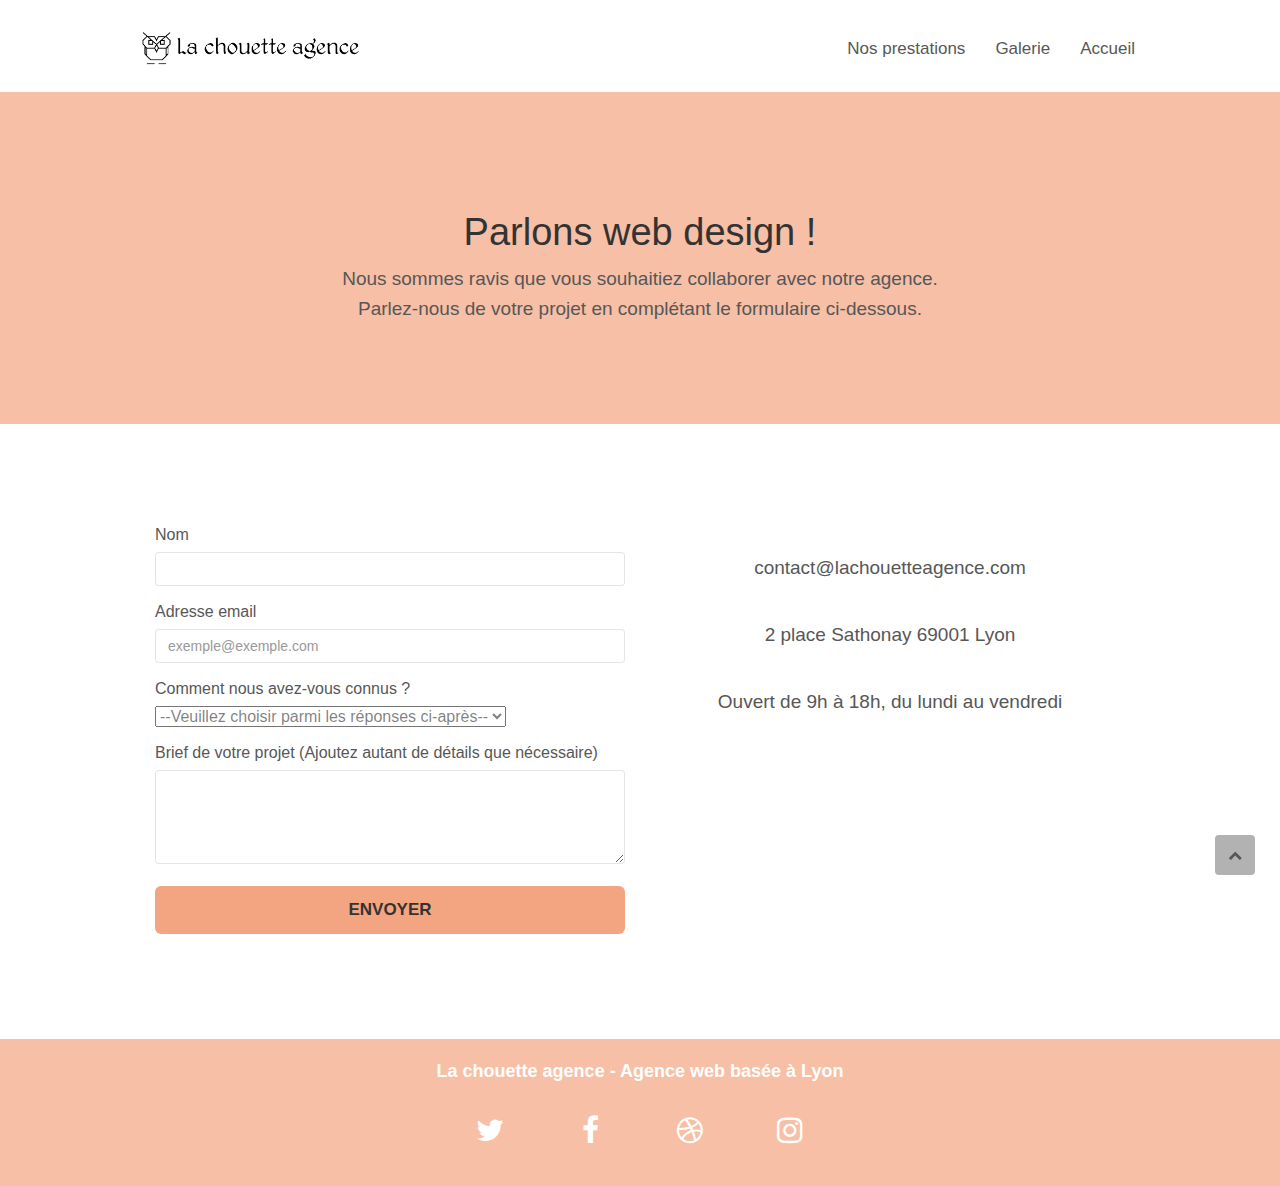
<file: contact.html>
<!DOCTYPE html>
<!-- définir une langue -->
<html lang="fr">
  <head>
    <meta charset="utf-8" />
    <!-- <meta name="keywords" content=""> -->
    <!-- la balise <meta name="keywords est oboslète." -->

    <meta name="description" content="La chouette agence, entreprise de web design basée à Lyon.Contactez-nous à l'aide du formulaire ci-dessous."/>
    <meta name="viewport" content="width=device-width, initial-scale=1.0, viewport-fit=cover"/>

    <link rel="shortcut icon" type="image/png" href="favicon.jpg" />
    <link rel="stylesheet" type="text/css" href="./css/bootstrap.min.css" />
    <link rel="stylesheet" type="text/css" href="./css/font-awesome.min.css" />
    <link rel="stylesheet" type="text/css" href="./css/et-line.min.css" />
    <link rel="stylesheet" type="text/css" href="style.min.css" />
    
   <!-- Indexation moteurs de recherche -->
   <meta name="robots" content="index, follow">

       <!-- Balise canonique -->
       <link rel="canonical" href="#">

   <!-- Twitter Cards data -->
   <meta name="twitter:card" content="summary" />
   <meta name="twitter:title" content="La chouette agence | Entreprise de webdesign à Lyon"/>
   <meta name="twitter:description" content="Contactez la chouette agence, entreprise de webdesign à Lyon"/>
   <meta name="twitter:image" content="https://raw.githubusercontent.com/fvnny-code/CodeccoFanny_4_21072021/main/img/la-chouette-agence.png">
   <meta name="twitter:image:alt" content="Logo de La chouette agence.">
   <meta name="twitter:site" content="@Lachouetteagence">
   <!-- Twitter Cards END-->
   <!-- Open Graph data -->
   <meta property="og:type" content="website" />
   <meta property="og:title" content="La chouette agence | Entreprise de webdesign à Lyon"/>
   <meta property="og:description" content="Contactez la chouette agence, entreprise de webdesign à Lyon"/>
   <meta property="og:url" content="insert GitHub page url"/>
   <meta property="og:image" content="https://raw.githubusercontent.com/fvnny-code/CodeccoFanny_4_21072021/main/img/la-chouette-agence.png"/>
  <!-- Open Graph END -->

    <!-- Titre contenant mot-clé -->
    <title>Contact - La Chouette agence - Entreprise de webdesign, Lyon</title>

    <!-- Analytics -->
    <!-- afin d'assurer le suivi d'audience et de performance du site, 
		nous recommandons d'installer un code de suivi Google Analytics -->
    <!-- Analytics END -->
     <!-- javascript defer -->
     <script nonce="${NONCE}" defer src="./js/jquery-2.1.0.min.js"></script>
     <script nonce="${NONCE}" defer src="./js/bootstrap.min.js"></script>
     <script nonce="${NONCE}" defer src="./js/blocs.min.js"></script>
     <script nonce="${NONCE}" defer src="./js/jqBootstrapValidation.min.js"></script>
     <script nonce="${NONCE}" defer src="./js/formHandler.js"></script>
     <!-- javascript END -->
  
  </head>

  <body>
    <!-- Principal conteneur -->
    <main class="page-container">
      <!-- bloc-0 -->
      <header id="bloc-0" class="bloc bgc-white l-bloc">
        <div class="container bloc-sm">
          <nav aria-label="menu" class="navbar row">
            <div class="navbar-header">
              <a class="navbar-brand" href="index.html" title="Retour à la page d'accueil">
                <img src="img/Logo-la-chouette-agence.png" alt="Logo de La Chouette agence" height="40"/>
              </a>
              <button aria-controls="nav-toggle" id="nav-toggle" class="ui-navbar-toggle navbar-toggle" type="button" data-toggle="collapse" data-target=".navbar-1">
                <span class="sr-only">Toggle navigation</span>
                <span class="icon-bar"></span>
                <span class="icon-bar"></span>
                <span class="icon-bar"></span>
              </button>
            </div>
            <div class="collapse navbar-collapse navbar-1 special-dropdown-nav">
              <ul class="site-navigation nav navbar-nav">
                <li><a href="index.html#bloc-2-services" title="services">Nos prestations</a></li>
                <li><a href="index.html#bloc-4-portfolio" title="Porfolio">Galerie</a></li>
                <li><a href="index.html" title="home">Accueil</a></li>
              </ul>
            </div>
          </nav>
        </div>
      </header>
      <!-- bloc-0 END -->

      <!-- bloc-6 -->
      <section id="bloc-6" class="bloc bg-repeat bgc-atomic-tangerine texture-paper">
        <!-- modifier les contrastes -->
        <div class="container bloc-lg">
          <div class="row">
            <div class="col-sm-12">
              <h1 class="text-center hero-bloc-text">
                Parlons web design !
              </h1>
              <p class="text-center tight-width-whitespace">
                Nous sommes ravis que vous souhaitiez collaborer avec notre
                agence.<br />
                Parlez-nous de votre projet en complétant le formulaire
                ci-dessous.
              </p>
            </div>
          </div>
        </div>
      </section>
      <!-- bloc-6 END -->

      <!-- bloc-7 -->
      <div id="bloc-7" class="bloc bgc-white l-bloc">
        <div class="container bloc-lg">
          <div class="row">
            <div class="col-sm-12">
              <div class="col-sm-6">
                <form aria-label="formulaire" id="form_1" method="post" success-msg="Votre message a été envoyé." fail-msg="Désolé, il semble notre serveur de messagerie ne répond pas.">
                  <div class="form-group">
                    <label for="name"> Nom </label>
                    <input id="name" class="form-control" name="name" type="text" aria-label="renseignez votre nom ici"/>
                  </div>
                  <div class="form-group">
                    <label for="email"> Adresse email </label>
                    <input id="email" class="form-control" name="email" type="email" placeholder="exemple@exemple.com" aria-label="renseignez votre email ici" required/>
                  </div>
                  <div class="form-group">
                    <label for="choice-info">Comment nous avez-vous connus ?</label>
                    <select id="choice-info" name="info" aria-label="sélectionnez parmi les options ci-après">
                      <option value="">--Veuillez choisir parmi les réponses ci-après--</option>
                      <option value="recommandation">Bouche à oreille</option>
                      <option value="web">Internet</option>
                      <option value="social-media">Réseaux sociaux</option>
                      <option value="other">Autre</option>
                    </select>
                  </div>
                  <div class="form-group">
                    <label for="message">Brief de votre projet (Ajoutez autant de détails que nécessaire)<br>
                    </label>
                    <textarea aria-label="renseignez les détail de votre projet" id="message" class="form-control" name="message" rows="4" cols="50" required> 
                    </textarea>
                  </div>
                  <button aria-label="envoi du formulaire" class="bloc-button btn btn-lg btn-block cta-hero btn-atomic-tangerine" type="submit">Envoyer</button>
                </form>
              </div>
              <div class="col-sm-6">
                <!-- fiche contact et accès -->
                <p class="link">
                  <a aria-label="lien d'envoi de mail" href="mailto:contact@lachouetteagence.com">contact@lachouetteagence.com</a>
                  </p>
                  <p class="link">
                    <a aria-label="lien google maps" href="https://www.google.com/maps/place/2+Place+Sathonay,+69001+Lyon/@45.7695241,4.8279786,17z/data=!3m1!4b1!4m5!3m4!1s0x47f4eb020f3664e9:0x13e3d71752922c1f!8m2!3d45.7695241!4d4.8301673" rel="noopener noreferrer" target="-blank">2 place Sathonay 69001 Lyon</a>    
                </p>
                <p class="horaires">Ouvert de 9h à 18h, du lundi au vendredi</p>
                
              </div>
            </div>
          </div>
        </div>
      </div>
      <!-- bloc-7 END -->

      <!-- ScrollToTop Button -->
      <a class="bloc-button btn btn-d scrollToTop" onclick="scrollToTarget('1')">
        <span class="fa fa-chevron-up"></span>
      </a>
      <!-- ScrollToTop Button END-->

      <!-- Footer - bloc-8 -->
      <footer id="bloc-8" class="bloc bgc-atomic-tangerine d-bloc">
        <div class="container bloc-sm">
          <div class="row">
            <div class="col-sm-12">
              <p class="text-center white">
                La chouette agence - Agence web basée à Lyon
              </p>
              <!-- changement col-sm-3 en col-xs-3 pour conserver alignement horizontal sur formats mobile -->
              <div class="row row-no-gutters social">
                <div class="col-xs-3">
                  <div class="text-center">
                    <a aria-label="twitter" class="social" href="https://twitter.com" rel="noopener noreferrer" target="_blank" ><span class="fa fa-twitter icon-md tc-white"></span></a>
                  </div>
                </div>
                <div class="col-xs-3">
                  <div class="text-center">
                    <a aria-label="facebook" class="social" href="https://www.facebook.com/" rel="noopener noreferrer"
                    target="_blank" ><span class="fa fa-facebook icon-md tc-white"></span></a>
                  </div>
                </div>
                <div class="col-xs-3">
                  <div class="text-center">
                    <a aria-label="dribbble" class="social" href="https://dribbble.com" rel="noopener noreferrer" target="_blank" ><span class="fa fa-dribbble icon-md tc-white"></span>
                    </a>
                  </div>
                </div>
                <div class="col-xs-3">
                  <div class="text-center">
                    <a aria-label="instagram" class="social" href="https://www.instagram.com/" rel="noopener noreferrer" target="_blank" ><span class="fa fa-instagram icon-md tc-white"></span></a>
                  </div>
                </div>
              </div>
            </div>
          </div>
        </div>
      </footer>
      <!-- Footer - bloc-8 END -->
    </main>
    <!-- Principal conteneur END -->

  </body>
</html>
</file>
<file: style.min.css>
*{box-sizing:border-box;scroll-behavior:smooth}body{margin:0;padding:0;background:#fff;overflow-x:hidden;-webkit-font-smoothing:antialiased;-moz-osx-font-smoothing:grayscale}img{width:100%}a,button{transition:all .3s ease-in-out;outline:0!important}a:hover{text-decoration:none;cursor:pointer}#page-loading-blocs-notifaction{position:fixed;top:0;bottom:0;width:100%;z-index:100000;background:#fff url(img/pageload-spinner.gif) no-repeat center center}.bloc{width:100%;clear:both;background:50% 50% no-repeat;padding:0 50px;-webkit-background-size:cover;-moz-background-size:cover;-o-background-size:cover;background-size:cover;position:relative}.bloc .container{padding-left:0;padding-right:0}.bloc-lg{padding:100px 50px}.bloc-md{padding:50px}.bloc-sm{padding:20px 50px}.bg-b-edge,.bg-bl-edge,.bg-br-edge,.bg-center,.bg-l-edge,.bg-r-edge,.bg-repeat,.bg-t-edge,.bg-tl-edge,.bg-tr-edge{-webkit-background-size:auto!important;-moz-background-size:auto!important;-o-background-size:auto!important;background-size:auto!important}.bg-repeat{background:repeat}.bg-t-edge{background:top no-repeat}.bloc-bg-texture::before{content:"";background-size:2px 2px;position:absolute;top:0;bottom:0;left:0;right:0}.texture-paper::before{background:url(img/texture-paper.png);background-size:280px 280px;opacity:.5}.b-parallax{background-attachment:fixed}.d-bloc{color:rgba(255,255,255,.7)}.d-bloc button:hover{color:rgba(255,255,255,.9)}.d-bloc .icon-round,.d-bloc .icon-rounded,.d-bloc .icon-semi-rounded-a,.d-bloc .icon-semi-rounded-b,.d-bloc .icon-square{border-color:rgba(255,255,255,.9)}.d-bloc .divider-h span{border-color:rgba(255,255,255,.2)}.d-bloc .a-btn,.d-bloc .navbar a,.d-bloc .navbar-brand,.d-bloc a .icon-lg,.d-bloc a .icon-md,.d-bloc a .icon-sm,.d-bloc a .icon-xl,.d-bloc h1 a,.d-bloc h2 a,.d-bloc h3 a,.d-bloc h4 a,.d-bloc h5 a,.d-bloc h6 a,.d-bloc p a{color:rgba(255,255,255,.6)}.d-bloc .a-btn:hover,.d-bloc .navbar a:hover,.d-bloc .navbar-brand:hover,.d-bloc a:hover .icon-lg,.d-bloc a:hover .icon-md,.d-bloc a:hover .icon-sm,.d-bloc a:hover .icon-xl,.d-bloc h1 a:hover,.d-bloc h2 a:hover,.d-bloc h3 a:hover,.d-bloc h4 a:hover,.d-bloc h5 a:hover,.d-bloc h6 a:hover,.d-bloc p a:hover{color:rgba(255,255,255,1)}.d-bloc .navbar-toggle .icon-bar{background:rgba(255,255,255,1)}.d-bloc .btn-wire,.d-bloc .btn-wire:hover{color:rgba(255,255,255,1);border-color:rgba(255,255,255,1)}.d-bloc .panel{color:rgba(0,0,0,.5)}.d-bloc .panel button:hover{color:rgba(0,0,0,.7)}.d-bloc .panel icon{border-color:rgba(0,0,0,.7)}.d-bloc .panel .divider-h span{border-color:rgba(0,0,0,.1)}.d-bloc .panel .a-btn{color:rgba(0,0,0,.6)}.d-bloc .panel .a-btn:hover{color:rgba(0,0,0,1)}.d-bloc .panel .btn-wire,.d-bloc .panel .btn-wire:hover{color:rgba(0,0,0,.7);border-color:rgba(0,0,0,.3)}.d-bloc .panel,.l-bloc{color:rgba(0,0,0,.5)}.d-bloc .panel button:hover,.l-bloc button:hover{color:rgba(0,0,0,.7)}.l-bloc .icon-round,.l-bloc .icon-rounded,.l-bloc .icon-semi-rounded-a,.l-bloc .icon-semi-rounded-b,.l-bloc .icon-square{border-color:rgba(0,0,0,.7)}.d-bloc .panel .divider-h span,.l-bloc .divider-h span{border-color:rgba(0,0,0,.1)}.d-bloc .panel .a-btn,.l-bloc .a-btn,.l-bloc .navbar a,.l-bloc .navbar-brand,.l-bloc a .icon-lg,.l-bloc a .icon-md,.l-bloc a .icon-sm,.l-bloc a .icon-xl,.l-bloc h1 a,.l-bloc h2 a,.l-bloc h3 a,.l-bloc h4 a,.l-bloc h5 a,.l-bloc h6 a,.l-bloc p a{color:rgba(0,0,0,.6)}.d-bloc .panel .a-btn:hover,.l-bloc .a-btn:hover,.l-bloc .navbar a:hover,.l-bloc .navbar-brand:hover,.l-bloc a:hover .icon-lg,.l-bloc a:hover .icon-md,.l-bloc a:hover .icon-sm,.l-bloc a:hover .icon-xl,.l-bloc h1 a:hover,.l-bloc h2 a:hover,.l-bloc h3 a:hover,.l-bloc h4 a:hover,.l-bloc h5 a:hover,.l-bloc h6 a:hover,.l-bloc p a:hover{color:rgba(0,0,0,1)}.l-bloc .navbar-toggle .icon-bar{color:rgba(0,0,0,.6)}.d-bloc .panel .btn-wire,.d-bloc .panel .btn-wire:hover,.l-bloc .btn-wire,.l-bloc .btn-wire:hover{color:rgba(0,0,0,.7);border-color:rgba(0,0,0,.3)}.voffset{margin-top:30px}.voffset-lg{margin-top:80px}.row-no-gutters{margin-right:10px;margin-left:10px}.row.row-no-gutters>[class*=" col-"],.row.row-no-gutters>[class^=col-]{padding:20px 10px}#bloc-1-hero h1{font-size:32px}#bloc-1-hero img{max-width:100px}.navbar{margin-bottom:0;z-index:1}.navbar-brand{height:auto;padding:3px 15px;font-size:25px;font-weight:400;font-weight:600;line-height:44px}.navbar-brand img{max-height:200px;margin:0 5px 0 0;display:inline}.navbar-brand img[src$=svg]{min-width:100px}.nav-center .navbar-brand img{margin:0}.navbar .nav{padding-top:2px;margin-right:-16px;float:right;z-index:1}.nav>li{float:left;margin-top:4px;font-size:17px}.navbar-nav .open .dropdown-menu>li>a{text-align:inherit}.nav>li a:focus,.nav>li a:hover{background:0 0}.navbar-toggle{margin:10px 10px 0 0;border:0}.navbar-toggle:hover{background:0 0!important}.navbar-toggle .icon-bar{background-color:rgba(0,0,0,.5);width:26px}.nav-invert .navbar .nav{float:left}.nav-invert .navbar-brand,.nav-invert .navbar-header{float:right;position:relative;z-index:2}@media (min-width:768px){.site-navigation{position:absolute;top:50%;right:20px;transform:translate(0,-50%);-webkit-transform:translateY(-50%)}.nav>li .dropdown-menu a,.nav>li .dropdown-menu a:hover{color:#484848}.nav-invert .site-navigation{left:0;right:0}.nav-center{text-align:center}.nav-center .navbar-header{width:100%}.nav-center .nav>li,.nav-center .navbar-brand,.nav-center .navbar-header{float:none;display:inline-block}.nav-center .site-navigation{position:relative;width:100%;right:0;margin-right:0;margin-top:20px}.nav-center.mini-nav .navbar-toggle{float:none;margin:10px auto 0}}.nav>li>.dropdown a{background:0 0!important;display:block;padding:14px 15px}nav .caret{margin:0 5px}.dropdown-menu .dropdown-menu{top:-8px;left:100%}.dropdown-menu .dropmenu-flow-right{top:100%;left:0;margin-left:-1px;border-top-left-radius:0;border-top-right-radius:0}.dropdown-menu .dropdown span{border:4px solid #000;border-top-color:transparent;border-right-color:transparent;border-bottom-color:transparent;margin:6px -5px 0 0!important;float:right}.mg-md{margin-top:10px;margin-bottom:20px}.mg-lg{margin-top:10px;margin-bottom:40px}.btn{margin:0 5px 5px 0}.btn.pull-right{margin:0 0 5px 5px}.btn-d,.btn-d:focus,.btn-d:hover{color:#fff;background:rgba(0,0,0,.3)}button{outline:0!important}.btn-rd{border-radius:40px}.btn-clean{border:1px solid rgba(0,0,0,.08);border-bottom-color:rgba(0,0,0,.1);text-shadow:0 1px 0 rgba(0,0,1,.1);box-shadow:0 1px 3px rgba(0,0,1,.25),inset 0 1px 0 0 rgba(255,255,255,.15)}.icon-md{font-size:30px!important}.icon-lg{font-size:60px!important}.sm-shadow{text-shadow:0 1px 2px rgba(0,0,0,.3)}.panel-sq,.panel-sq .panel-footer,.panel-sq .panel-heading{border-radius:0}.panel-rd{border-radius:30px}.panel-rd .panel-heading{border-radius:29px 29px 0 0}.panel-rd .panel-footer{border-radius:0 0 29px 29px}.form-control{border-color:rgba(0,0,0,.1);box-shadow:none}.scrollToTop{width:40px;height:40px;position:fixed;bottom:20px;right:20px;opacity:1;z-index:500;transition:all .3s ease-in-out;scroll-behavior:smooth}.scrollToTop span{margin-top:6px}.showScrollTop{font-size:14px;opacity:1}a[data-lightbox]{position:relative;display:block;text-align:center}a[data-lightbox]:hover::before{content:"+";font-family:HelveticaNeue-Light,"Helvetica Neue Light","Helvetica Neue",Helvetica,Arial;font-size:32px;width:50px;height:50px;margin-left:-25px;border-radius:50%;background:rgba(0,0,0,.6);color:#fff;font-weight:100;z-index:1;position:absolute;top:50%;transform:translateY(-50%);-webkit-transform:translateY(-50%)}a[data-lightbox]:hover img{opacity:.6;-webkit-animation-fill-mode:none;animation-fill-mode:none}#lightbox-modal{display:flex;align-items:center}#lightbox-modal .modal-dialog{width:90%;max-width:900px;margin:0 auto 0}#lightbox-modal .modal-dialog img{max-height:90vh;margin:0 auto}.lightbox-caption{padding:20px;color:#fff;background:rgba(0,0,0,.5);position:absolute;left:15px;right:15px;text-align:center;bottom:5px}.close-lightbox{color:#fff;font-size:30px;position:absolute;top:20px;right:20px;z-index:20;background:rgba(0,0,0,.5);border:none;line-height:30px;padding:0 9px 5px;opacity:.3}.close-lightbox:hover,.next-lightbox:hover,.prev-lightbox:hover{opacity:1;color:#fff}.next-lightbox,.prev-lightbox{font-size:20px;color:rgba(255,255,255,.9);background:rgba(0,0,0,.5);transition:all .2s ease-in-out;position:absolute;top:45%;z-index:1;opacity:.4}.next-lightbox{padding:6px 8px 1px 13px;right:25px}.prev-lightbox{padding:6px 13px 1px 10px;left:25px}.snapshot-lb .modal-body{padding-bottom:45px}.snapshot-lb .lightbox-caption{padding:0;color:rgba(0,0,0,.5);background:0 0}.btn,a,h1,h2,h3,h4,h5,h6,label,p{font-family:helvetica;font-weight:400;color:#575757!important}.container{max-width:1000px;text-align:center}.hero-bloc-text{font-size:38px}.hero-bloc-text-sub{font-size:36px}.statement-bloc-text{line-height:26px;font-style:italic;font-size:20px;text-align:center;font-weight:lighter;max-width:520px;margin:auto auto auto auto}p,quote{font-size:16px}.tight-width-whitespace{max-width:600px;margin:auto auto auto auto}.h1{font-size:30px;font-family:"Open Sans"}.cta-hero{margin-top:22px;color:#fff!important;text-transform:uppercase;padding:12px 28px 12px 28px;font-size:17px;font-weight:700}#bloc-6 p{margin:auto;font-size:19px;line-height:30px}#bloc-7 .container{text-align:left}label{font-size:16px}select{font-size:16px;max-width:100%;text-overflow:ellipsis}.horaires,.link{padding-top:30px;font-size:19px;text-align:center}.link:hover{font-size:24px}#bloc-8 p{font-size:18px;font-weight:700}.social{max-width:400px;margin:auto;font-weight:900}h2{font-size:24px;line-height:1.4em}h3{font-size:17px;text-transform:uppercase;font-weight:700;color:#333!important}.med-width-whitespace{max-width:800px;margin:auto auto auto auto;box-shadow:0 0 0 #000}h1{color:#333!important}h4{color:#333!important}.icons{margin-bottom:14px;margin-top:24px}.white{color:#fff!important}.portfolio-thumb{margin-bottom:24px}.portfolio-row{margin-bottom:44px;margin-top:50px}.avatar{box-shadow:0 4px 9px rgba(0,0,0,.3)}.black-background{border-radius:10px;background-color:rgba(53,51,47,.61);padding:40px 40px 40px 40px}.bold-link{font-weight:900;text-decoration:underline!important}.bgc-white{background-color:#fff}.bgc-dark-slate-blue{background-color:#364577}.bgc-atomic-tangerine{background-color:rgba(243,165,129,.708)}.tc-white{color:#fff!important}.btn-atomic-tangerine{background:#f3a581;color:#333!important}.btn-atomic-tangerine:hover{background:#f07136!important;color:#fff!important}.ltc-white{color:#fff!important}.ltc-white:hover{color:#ccc!important}.ltc-atomic-tangerine{color:#f3976c!important}.ltc-atomic-tangerine:hover{color:#c27956!important}.icon-dark-slate-blue{color:#364577!important;border-color:#364577!important}.bg-dots-bg{background-image:url(img/dots-bg.png)}.bg-lines-h2-bg{background-image:url(img/lines-h2-bg.png)}.bg-banniere{background-image:url(img/la-chouette-agence-banniere.jpg);opacity:.75}.bg-presentation{background-image:url(img/image-de-presentation.bmp)}@media (max-width:1024px){.bloc{padding-left:20px;padding-right:20px}.bloc-tile-2.full-width-bloc .container,.bloc-tile-3.full-width-bloc .container,.bloc-tile-4.full-width-bloc .container,.bloc.full-width-bloc{padding-left:0;padding-right:0}}@media (max-width:992px) and (min-width:768px){.navbar .nav{max-width:80%}.nav-center.navbar .nav{max-width:100%}}@media only screen and (min-width:768px) and (max-width:1024px) and (orientation:landscape){.b-parallax{background-attachment:scroll}}@media only screen and (min-width:1024px) and (max-width:1366px) and (-webkit-min-device-pixel-ratio:1.5){.b-parallax{background-attachment:scroll}}@media (max-width:991px){.container{width:80%}.b-parallax{background-attachment:scroll}#hero-bloc,.page-container{overflow-x:hidden;position:relative}.bloc-group,.bloc-group .bloc{display:block;width:100%}}@media (max-width:767px){.page-container{overflow-x:hidden;position:relative}#disqus_thread,h1,h2,h3,h4,h5,h6,p{padding-left:10px!important;padding-right:10px!important}.b-parallax{background-attachment:scroll}.navbar .nav{padding-top:0;border-top:1px solid rgba(0,0,0,.2);float:none!important}.navbar.row{margin-left:0;margin-right:0}.site-navigation{position:inherit;transform:none;-webkit-transform:none;-ms-transform:none}.nav>li{margin-top:0;border-bottom:1px solid rgba(0,0,0,.1);text-align:left;padding-left:15px;width:100%}.nav>li:hover{background:rgba(0,0,0,.08)}.dropdown .dropdown a .caret{float:none;margin:5px 0 0 10px!important;border:4px solid #000;border-bottom-color:transparent;border-right-color:transparent;border-left-color:transparent}#hero-bloc .navbar .nav{background:rgba(0,0,0,.8)}#hero-bloc .navbar .nav a{color:rgba(255,255,255,.447)}.hero{padding:50px 0}.hero-nav{left:-1px;right:-1px}.navbar-collapse{padding:0;overflow-x:hidden;-webkit-box-shadow:none;box-shadow:none}.navbar-brand img{max-height:40px;width:auto}.nav-invert .navbar-header{float:none;width:100%}.nav-invert .navbar-toggle{float:left;margin-left:10px}.bloc{padding-left:0;padding-right:0}.bloc-lg,.bloc-xl,.bloc-xxl{padding:40px 0}.bloc-md,.bloc-sm{padding-left:10px;padding-right:10px}.bloc-fill-screen .fill-bloc-bottom-edge,.bloc-fill-screen .fill-bloc-top-edge,.bloc-tile-2 .container,.bloc-tile-3 .container,.bloc-tile-4 .container{padding-left:0;padding-right:0}.a-block{padding:0 10px}.btn-dwn{display:none}.voffset{margin-top:5px}.voffset-md{margin-top:20px}.voffset-lg{margin-top:30px}form{padding:5px}.close-lightbox{display:inline-block}.blocsapp-device-iphone5{background-size:216px 425px;padding-top:60px;width:216px;height:425px}.blocsapp-device-iphone5 img{width:180px;height:320px}}@media (max-width:400px){.bloc{padding-left:0;padding-right:0}}@media (max-width:767px){.bloc-mob-center-text{text-align:center}}
</file>
